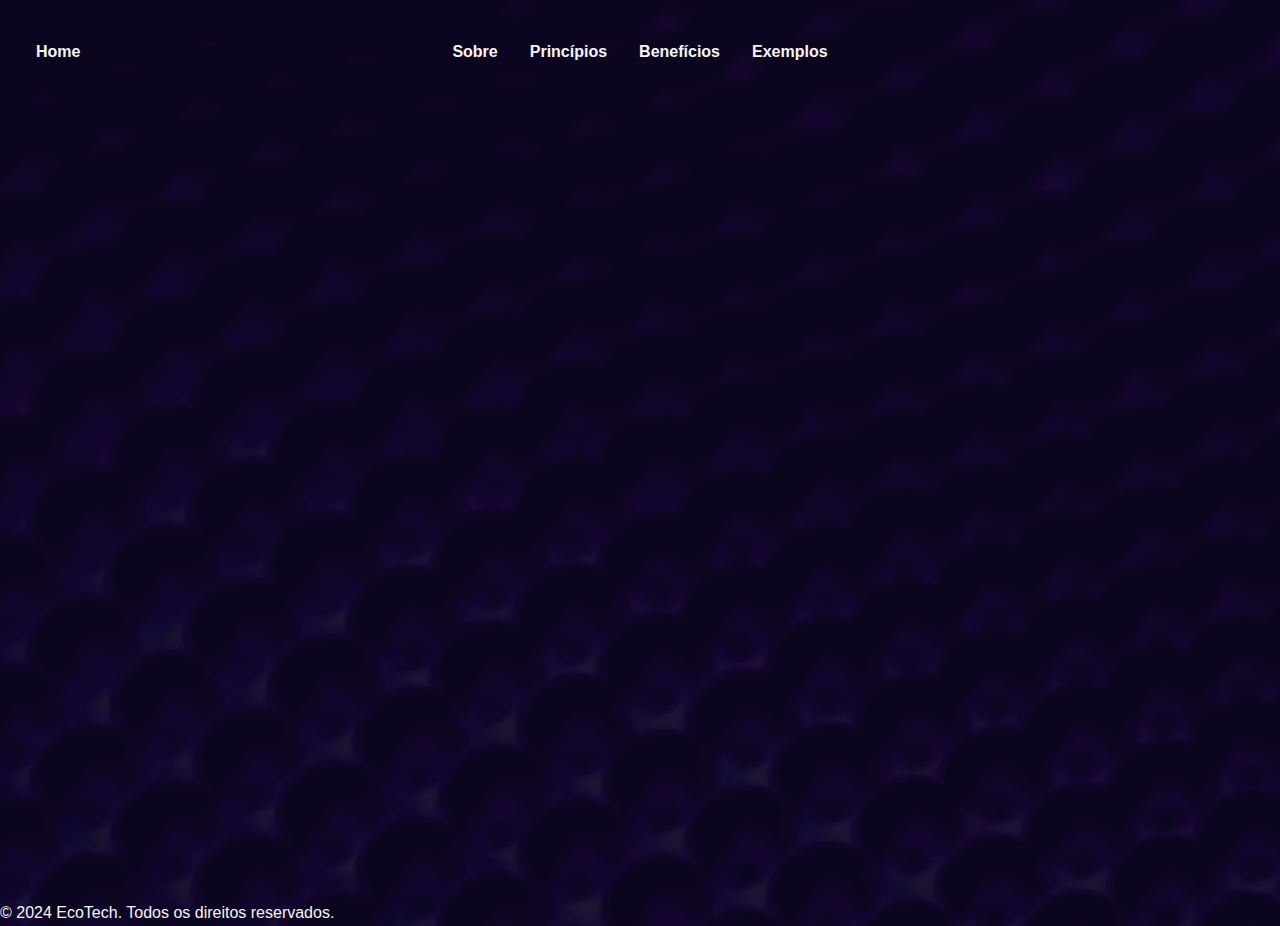
<file: index.html>
<!DOCTYPE html>
<html lang="pt-BR">
<head>
  <meta charset="UTF-8">
  <meta name="viewport" content="width=device-width, initial-scale=1.0">
  <title>EcoTech - O Futuro Sustentável</title>
  <link rel="stylesheet" href="index.css">
</head>
<body>
  <div id="particles-js"></div>
  
  <header id="header">
    <nav>
      <nav id="menu">
        <ul class="menu">
          <li id="home"><a href="index.html">Home</a></li>
          <li><a href="oque-é-ecotech.html">Sobre</a></li>
          <li><a href="Principios-Fundamentais.html">Princípios</a></li>
          <li><a href="beneficios-da-ecotech.html">Benefícios</a></li>
          <li><a href="lixo-eletronico.html">Exemplos</a></li> <!-- Novo Link -->
        </ul>
      </nav>
    </nav>
    <div class="header-content">
      <h1>EcoTech</h1>
      <p>Inovação Sustentável para um Futuro Verde</p>
      <a href="#about" class="botao">Descubra Mais</a>
    </div>
  </header>
  <footer>
    <p>&copy; 2024 EcoTech. Todos os direitos reservados.</p>
  </footer>

  <script src="particles.js"></script>
  <script src="script.js"></script>
  <script src="scripts.js"></script>
</body>
</html>
</file>
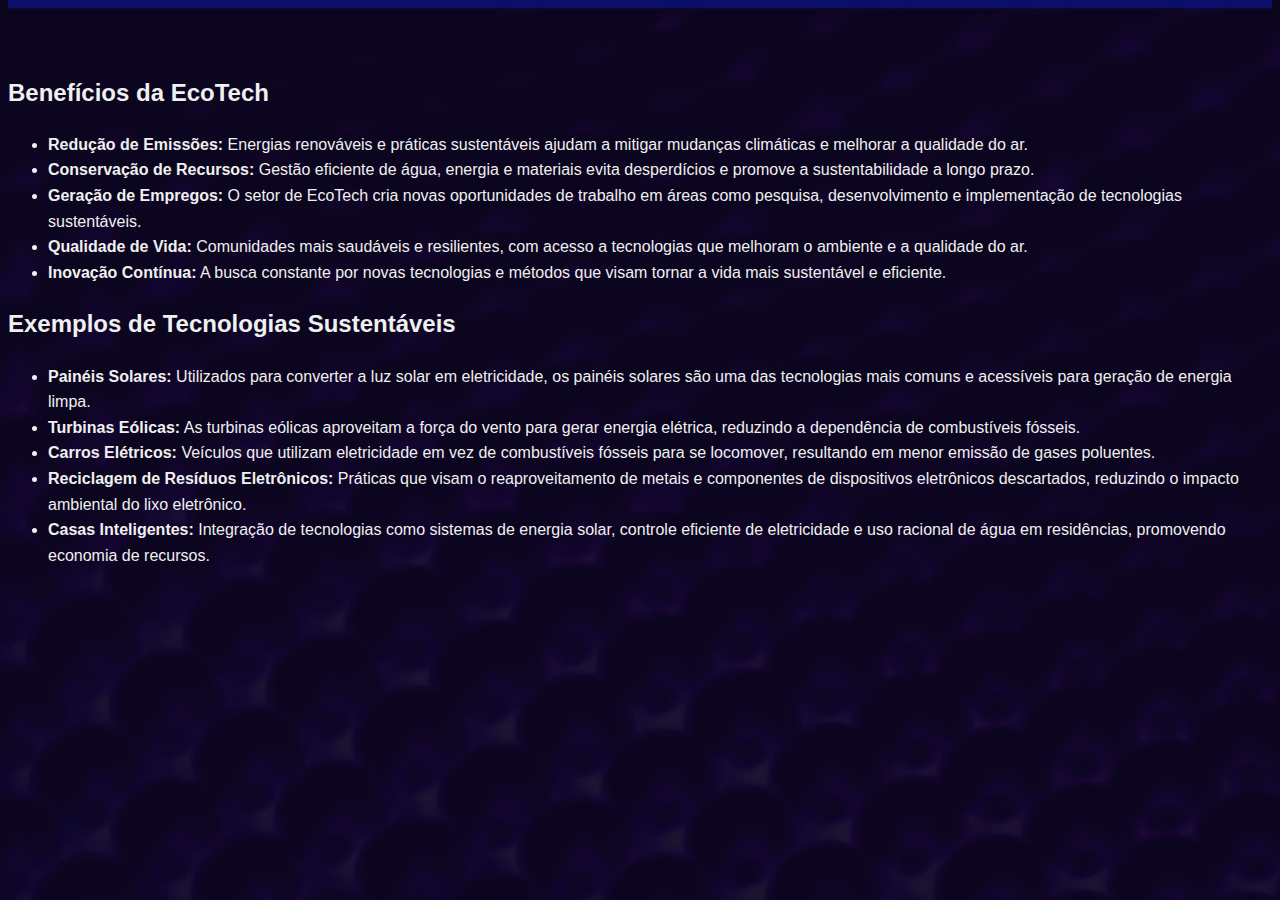
<file: beneficios-da-ecotech.html>
<!DOCTYPE html>
<html lang="pt-BR">
<head>
  <meta charset="UTF-8">
  <meta name="viewport" content="width=device-width, initial-scale=1.0">
  <title>EcoTech - O Futuro Sustentável</title>
  <link rel="stylesheet" href="styles.css">
</head>

<nav>
  <ul class="menu">
    <li id="home"><a href="index.html">Home</a></li>
    <li><a href="oque-é-ecotech.html">Sobre</a></li>
    <li><a href="Principios-Fundamentais.html">Princípios</a></li>
    <li><a href="beneficios-da-ecotech.html">Benefícios</a></li>
    <li><a href="lixo-eletronico.html">Exemplos</a></li> <!-- Novo Link -->
  </ul>
  </nav>

<section id="benefits" class="scroll-section">
    <div class="content">
      <h2>Benefícios da EcoTech</h2>
      <ul>
        <li><strong>Redução de Emissões:</strong> Energias renováveis e práticas sustentáveis ajudam a mitigar mudanças climáticas e melhorar a qualidade do ar.</li>
        <li><strong>Conservação de Recursos:</strong> Gestão eficiente de água, energia e materiais evita desperdícios e promove a sustentabilidade a longo prazo.</li>
        <li><strong>Geração de Empregos:</strong> O setor de EcoTech cria novas oportunidades de trabalho em áreas como pesquisa, desenvolvimento e implementação de tecnologias sustentáveis.</li>
        <li><strong>Qualidade de Vida:</strong> Comunidades mais saudáveis e resilientes, com acesso a tecnologias que melhoram o ambiente e a qualidade do ar.</li>
        <li><strong>Inovação Contínua:</strong> A busca constante por novas tecnologias e métodos que visam tornar a vida mais sustentável e eficiente.</li>
      </ul>
    </div>
  </section>
  <section id="examples" class="scroll-section">
    <div class="content">
      <h2>Exemplos de Tecnologias Sustentáveis</h2>
      <ul>
        <li><strong>Painéis Solares:</strong> Utilizados para converter a luz solar em eletricidade, os painéis solares são uma das tecnologias mais comuns e acessíveis para geração de energia limpa.</li>
        <li><strong>Turbinas Eólicas:</strong> As turbinas eólicas aproveitam a força do vento para gerar energia elétrica, reduzindo a dependência de combustíveis fósseis.</li>
        <li><strong>Carros Elétricos:</strong> Veículos que utilizam eletricidade em vez de combustíveis fósseis para se locomover, resultando em menor emissão de gases poluentes.</li>
        <li><strong>Reciclagem de Resíduos Eletrônicos:</strong> Práticas que visam o reaproveitamento de metais e componentes de dispositivos eletrônicos descartados, reduzindo o impacto ambiental do lixo eletrônico.</li>
        <li><strong>Casas Inteligentes:</strong> Integração de tecnologias como sistemas de energia solar, controle eficiente de eletricidade e uso racional de água em residências, promovendo economia de recursos.</li>
      </ul>
    </div>
  </section>
</file>
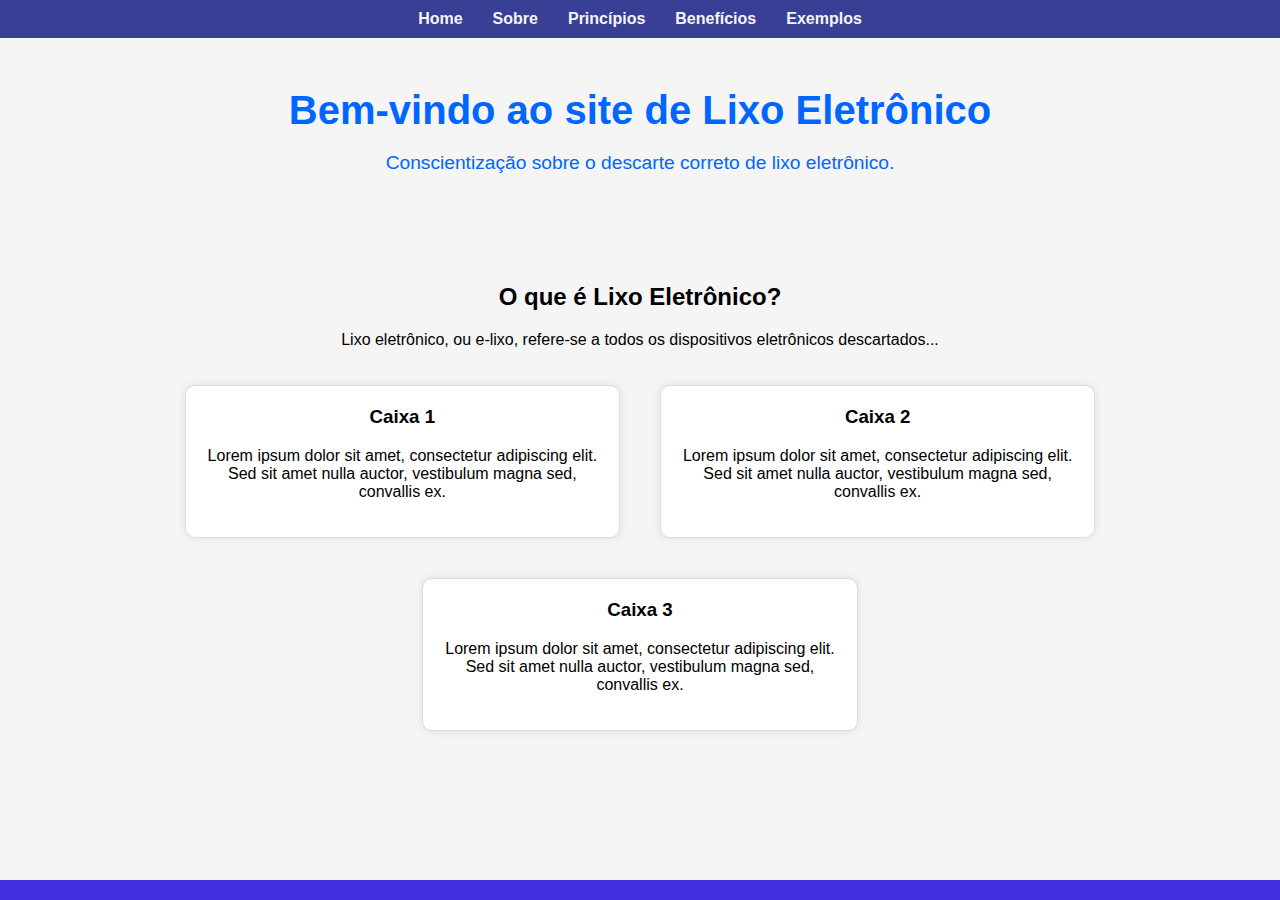
<file: lixo-eletronico.html>
<!DOCTYPE html> 
<html lang="pt-br"> 
<head> 
    <meta charset="UTF-8"> 
    <meta name="viewport" content="width=device-width, initial-scale=1.0"> 
    <title>Lixo Eletrônico</title> 
    <link rel="stylesheet" href="style.css"> 
</head> 
<body> 
    <header> 
        <nav id="menu">
            <ul class="menu">
                <li id="home"><a href="index.html">Home</a></li>
                <li><a href="oque-é-ecotech.html">Sobre</a></li>
                <li><a href="Principios-Fundamentais.html">Princípios</a></li>
                <li><a href="beneficios-da-ecotech.html">Benefícios</a></li>
                <li><a href="lixo-eletronico.html">Exemplos</a></li> <!-- Novo Link -->
              </ul>
          </nav>
    </header> 
    <main> 
        <section id="hero"> 
            <h1>Bem-vindo ao site de Lixo Eletrônico</h1> 
            <p>Conscientização sobre o descarte correto de lixo eletrônico.</p> 
        </section> 
        <section id="content"> 
            <h2>O que é Lixo Eletrônico?</h2> 
            <p>Lixo eletrônico, ou e-lixo, refere-se a todos os dispositivos eletrônicos descartados...</p> 
            <div class="boxes"> 
                <div class="box"> 
                    <h3>Caixa 1</h3> 
                    <p>Lorem ipsum dolor sit amet, consectetur adipiscing elit. Sed sit amet nulla auctor, vestibulum magna sed, convallis ex.</p> 
                </div> 
                <div class="box"> 
                    <h3>Caixa 2</h3> 
                    <p>Lorem ipsum dolor sit amet, consectetur adipiscing elit. Sed sit amet nulla auctor, vestibulum magna sed, convallis ex.</p> 
                </div> 
                <div class="box"> 
                    <h3>Caixa 3</h3> 
                    <p>Lorem ipsum dolor sit amet, consectetur adipiscing elit. Sed sit amet nulla auctor, vestibulum magna sed, convallis ex.</p> 
                </div> 
            </div>            
        </section> 
    </main> 
    <footer> 
        <p>&copy; 2024 Lixo Eletrônico. Todos os direitos reservados.</p> 
    </footer> 
    <script src="particles.js"></script> 
    <script src="script.js"></script> 
</body> 
</html>
</file>
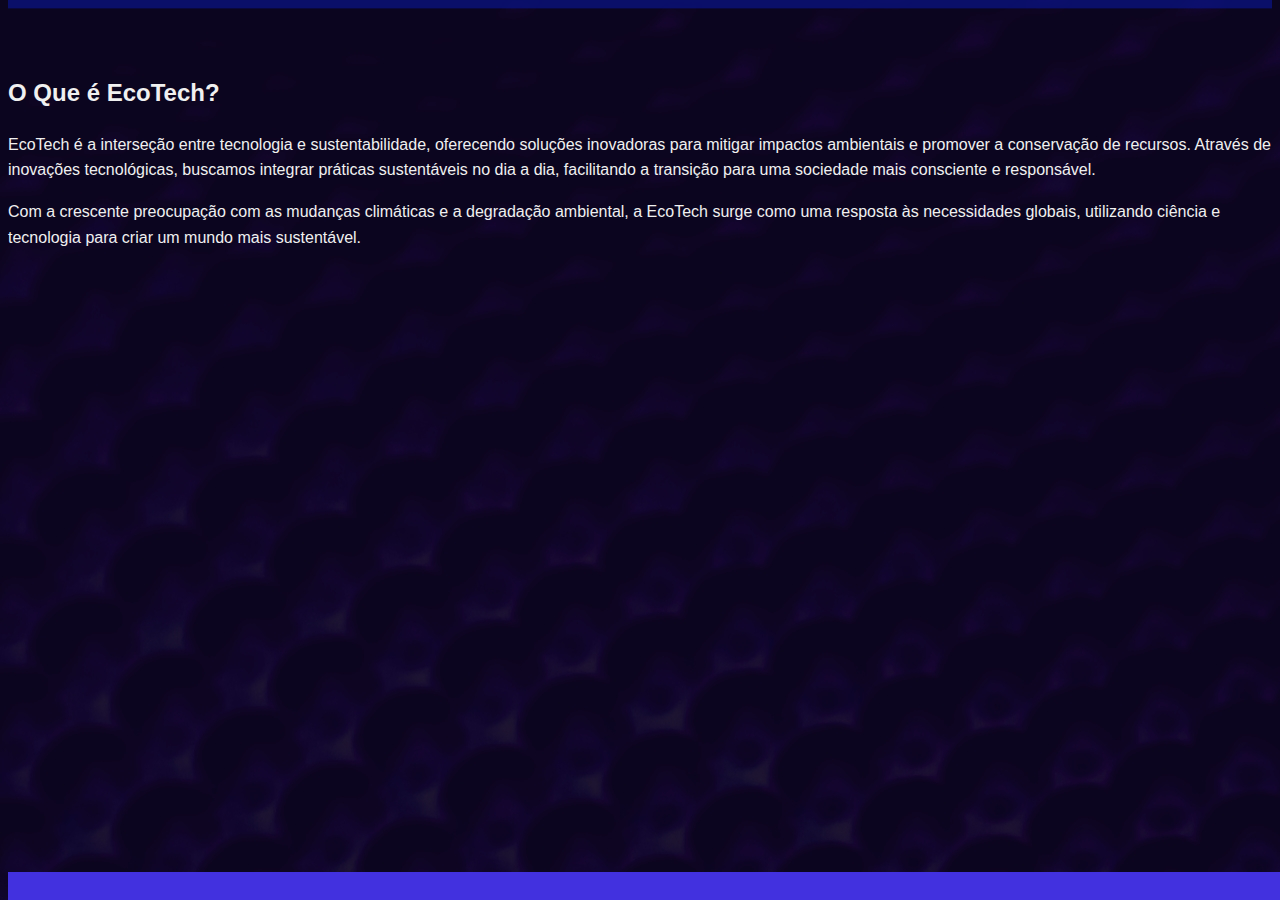
<file: oque-é-ecotech.html>
<!DOCTYPE html>
<html lang="pt-BR">
<head>
  <meta charset="UTF-8">
  <meta name="viewport" content="width=device-width, initial-scale=1.0">
  <title>EcoTech - O Futuro Sustentável</title>
  <link rel="stylesheet" href="styles.css">
  <nav id="menu">
    <ul class="menu">
      <li id="home"><a href="index.html">Home</a></li>
      <li><a href="oque-é-ecotech.html">Sobre</a></li>
      <li><a href="Principios-Fundamentais.html">Princípios</a></li>
      <li><a href="beneficios-da-ecotech.html">Benefícios</a></li>
      <li><a href="lixo-eletronico.html">Exemplos</a></li> <!-- Novo Link -->
    </ul>
  </nav>
<main>
    <section id="about" class="scroll-section">
      <div class="content">
        <h2>O Que é EcoTech?</h2>
        <p>EcoTech é a interseção entre tecnologia e sustentabilidade, oferecendo soluções inovadoras para mitigar impactos ambientais e promover a conservação de recursos. Através de inovações tecnológicas, buscamos integrar práticas sustentáveis no dia a dia, facilitando a transição para uma sociedade mais consciente e responsável.</p>
        <p>Com a crescente preocupação com as mudanças climáticas e a degradação ambiental, a EcoTech surge como uma resposta às necessidades globais, utilizando ciência e tecnologia para criar um mundo mais sustentável.</p>
        <footer> 
          <p>&copy; 2024 Lixo Eletrônico. Todos os direitos reservados.</p> 
      </footer> 
      </div>
    </section>
</file>
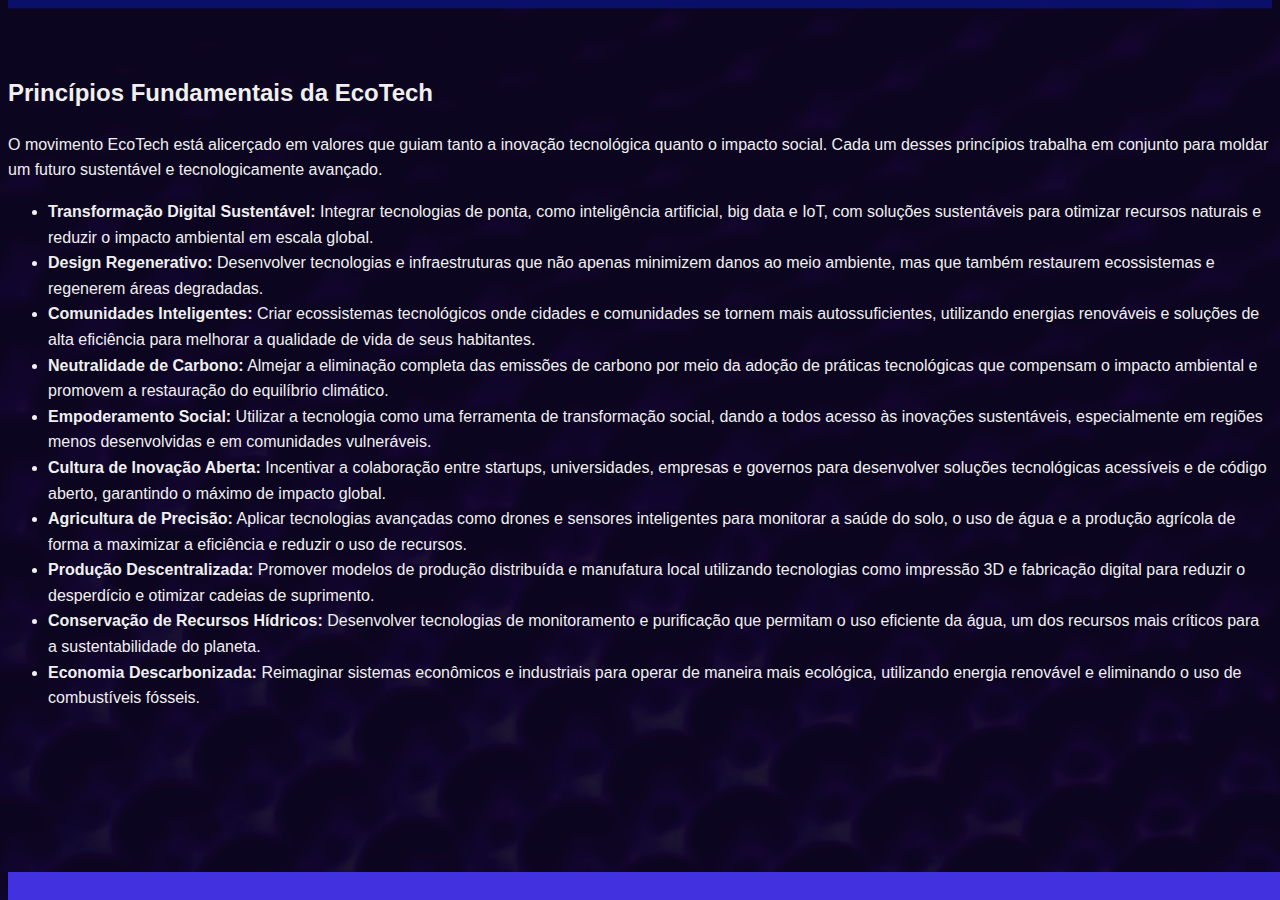
<file: Principios-Fundamentais.html>
<!DOCTYPE html>
  <html lang="pt-BR">
  <head>
    <meta charset="UTF-8">
    <meta name="viewport" content="width=device-width, initial-scale=1.0">
    <title>EcoTech - O Futuro Sustentável</title>
    <link rel="stylesheet" href="styles.css">
  </head>
  <body>
  
    <nav id="menu">
      <ul class="menu">
        <li id="home"><a href="index.html">Home</a></li>
        <li><a href="oque-é-ecotech.html">Sobre</a></li>
        <li><a href="Principios-Fundamentais.html">Princípios</a></li>
        <li><a href="beneficios-da-ecotech.html">Benefícios</a></li>
        <li><a href="lixo-eletronico.html">Exemplos</a></li> <!-- Novo Link -->
      </ul>
    </nav>
  
    <section id="principles" class="scroll-section">
      <div class="content">
        <h2>Princípios Fundamentais da EcoTech</h2>
        <p>O movimento EcoTech está alicerçado em valores que guiam tanto a inovação tecnológica quanto o impacto social. Cada um desses princípios trabalha em conjunto para moldar um futuro sustentável e tecnologicamente avançado.</p>
        <ul>
          <li><strong>Transformação Digital Sustentável:</strong> Integrar tecnologias de ponta, como inteligência artificial, big data e IoT, com soluções sustentáveis para otimizar recursos naturais e reduzir o impacto ambiental em escala global.</li> <!-- Novo Princípio -->
          <li><strong>Design Regenerativo:</strong> Desenvolver tecnologias e infraestruturas que não apenas minimizem danos ao meio ambiente, mas que também restaurem ecossistemas e regenerem áreas degradadas.</li> <!-- Novo Princípio -->
          <li><strong>Comunidades Inteligentes:</strong> Criar ecossistemas tecnológicos onde cidades e comunidades se tornem mais autossuficientes, utilizando energias renováveis e soluções de alta eficiência para melhorar a qualidade de vida de seus habitantes.</li> <!-- Novo Princípio -->
          <li><strong>Neutralidade de Carbono:</strong> Almejar a eliminação completa das emissões de carbono por meio da adoção de práticas tecnológicas que compensam o impacto ambiental e promovem a restauração do equilíbrio climático.</li> <!-- Novo Princípio -->
          <li><strong>Empoderamento Social:</strong> Utilizar a tecnologia como uma ferramenta de transformação social, dando a todos acesso às inovações sustentáveis, especialmente em regiões menos desenvolvidas e em comunidades vulneráveis.</li> <!-- Novo Princípio -->
          <li><strong>Cultura de Inovação Aberta:</strong> Incentivar a colaboração entre startups, universidades, empresas e governos para desenvolver soluções tecnológicas acessíveis e de código aberto, garantindo o máximo de impacto global.</li> <!-- Novo Princípio -->
          <li><strong>Agricultura de Precisão:</strong> Aplicar tecnologias avançadas como drones e sensores inteligentes para monitorar a saúde do solo, o uso de água e a produção agrícola de forma a maximizar a eficiência e reduzir o uso de recursos.</li> <!-- Novo Princípio -->
          <li><strong>Produção Descentralizada:</strong> Promover modelos de produção distribuída e manufatura local utilizando tecnologias como impressão 3D e fabricação digital para reduzir o desperdício e otimizar cadeias de suprimento.</li> <!-- Novo Princípio -->
          <li><strong>Conservação de Recursos Hídricos:</strong> Desenvolver tecnologias de monitoramento e purificação que permitam o uso eficiente da água, um dos recursos mais críticos para a sustentabilidade do planeta.</li> <!-- Novo Princípio -->
          <li><strong>Economia Descarbonizada:</strong> Reimaginar sistemas econômicos e industriais para operar de maneira mais ecológica, utilizando energia renovável e eliminando o uso de combustíveis fósseis.</li> <!-- Novo Princípio -->
        </ul>
      </div>
    </section>
    <footer> 
      <p>&copy; 2024 Lixo Eletrônico. Todos os direitos reservados.</p> 
  </footer> 
    <script scr="particles.js"></script>
    <script src="script.js"></script>
  
  </body>
  </html>
</file>
<file: index.css>
.menu {
    color: white;
    text-align: center;
    padding: 10px 0;
    position: absolute;
    width: 100%;
    top: -27px; /* Menu inicialmente escondido acima da tela */
    transition: top 0.5s; /* Efeito de transição */
}
/* Estilos Globais */
* {
    margin: 0;
    padding: 0;
    box-sizing: border-box;
  }
  
  body {
   font-family: Arial, sans-serif;
    margin: 0;
    padding: 0;
    background-image: url(background.jpg);
    color: #f5f5f5;
    line-height: 1.6;
  }
  /* Partículas de fundo */
  #particles-js {
    position: absolute;
    width: 100%;
    height: 100vh;
    z-index: -1;
  }
  
  
  /* Cabeçalho */
  header {
    height: 100vh;
    display: flex;
    flex-direction: column;
    justify-content: center;
    align-items: center;
    text-align: center;
    color: red;
  }
  
  nav {
    position: absolute;
    top: 20px;
    width: 100%;
  }
  
  nav ul {
    display: flex;
    justify-content: center;
    list-style-type: none;
  }
  
  nav ul li {
    margin: 0 1rem;
  }
  
  nav ul li a {
    color: #f5f5f5;
    text-decoration: none;
    font-weight: bold;
    transition: color 0.3s;
  }
  
  nav ul li a:hover {
    color: #cde8c8; /* Verde claro */
  }
  
  #home {
    position: absolute;
    left: 20px;
    height: 40px;
    width: 40px;
    background-image: url(home.png);
    z-index: 10;
  }
  
  .header-content {
    opacity: 0;
    transform: translateY(50px);
    animation: fadeInUp 1s ease forwards 0.5s;
    color: #f2f0e0
  }
  
  h1 {
    font-size: 4rem;
    letter-spacing: 2px;
  }
  
  .header-content p {
    font-size: 1.5rem;
    margin-top: 1rem;
  }
  
  /* Botão */
  a.botao {
    display: inline-block;
    margin-top: 2rem;
    padding: 1rem 2rem;
    background-color: #f5f5f5;
    color: #333;
    text-transform: uppercase;
    letter-spacing: 1px;
    border-radius: 5px;
    transition: transform 0.3s ease, background-color 0.3s ease;
  }
  
  a.botao:hover {
    transform: scale(1.05);
    background-color: #cde8c8; /* Verde claro */
  }
  
  /* Seções */
  .scroll-section {
    padding: 50px 5%; /* Ajustando o padding */
    height: auto; /* Permitindo que as seções se ajustem ao conteúdo */
    display: flex;
    justify-content: center;
    align-items: center;
    flex-direction: column;
    background: #f5f5f5; /* Fundo escuro */
    transition: background-color 0.3s;
  }
  
  .content {
    opacity: 0;
    transform: translateY(30px);
    animation: fadeIn 1s ease forwards;
    max-width: 800px; /* Limite de largura */
    text-align: center; /* Texto centralizado */
  }
  
  h2 {
    font-size: 2rem; /* Tamanho reduzido */
    margin-bottom: 1rem;
    color: #4231df;
  }
  
  ul {
    list-style-type: none;
    margin-top: 1rem; /* Ajustando a margem */
    text-align: left; /* Texto à esquerda */
  }
  
  ul li {
    margin-bottom: 0.5rem; /* Reduzindo o espaçamento */
    font-size: 1rem; /* Tamanho reduzido */
  }
  
  /* Animações */
  @keyframes fadeIn {
    0% { opacity: 0; }
    100% { opacity: 1; }
  }
  
  @keyframes fadeInUp {
    0% { opacity: 0; transform: translateY(50px); }
    100% { opacity: 1; transform: translateY(0); }
  }
</file>
<file: styles.css>
body {
  font-family: Arial, sans-serif;
  line-height: 1.6;
  background-image: url(background.jpg);
  color: #f0f0f0;
  
}

/* Animações */
@keyframes fadeIn {
  0% { opacity: 0; }
  100% { opacity: 1; }
}

.menu {
background-color: rgba(10, 18, 124, 0.8); /* Azul escuro com transparência */
color: white;
text-align: center;
padding: 10px 0;
position: relative; /* Mudei para relative */
width: 100%;
transform: translateY(-100%); /* Move o menu para cima inicialmente */
transition: transform 0.5s; /* Animação de transformação */
}

#menu:hover .menu {
transform: translateY(0); /* O menu aparece ao passar o mouse */
}

nav ul {
  list-style: none;
  display: flex;
  justify-content: center;
  padding: 0;
  margin: 0;
}

nav ul li {
  margin: 0 15px;
}

nav ul li a {
  color: #f5f5f5;
  text-decoration: none;
  font-weight: bold;
  transition: color 0.3s; /* Transição suave na cor */
}

nav ul li a:hover {
  text-decoration: underline;
  color: #cde8c8; /* Verde claro no hover */
}

#hero {
  text-align: center;
  padding: 50px 20px;
  background-color: #f5f5f5;
}

#hero h1 {
  margin: 0;
  font-size: 2.5em;
  color: #0066ff; /* Azul mais escuro */
}

#hero p {
  font-size: 1.2em;
  color: #0066ff;
}

#content {
  padding: 20px;
  text-align: center;
}

.boxes {
  display: flex;
  flex-wrap: wrap;
  justify-content: center;
}

.box {
  background-color: #fff;
  padding: 20px;
  margin: 20px;
  border: 1px solid #ddd;
  border-radius: 10px;
  box-shadow: 0 0 10px rgba(0, 0, 0, 0.1);
  width: calc(33.33% - 40px); /* Ajuste para margens */
}

.box h3 {
  margin-top: 0;
}

footer {
  background-color: #4231df; /* Azul mais escuro */
  color: white;
  text-align: center;
  padding: 10px 0;
  position: fixed;
  width: 100%;
  bottom: -50px; /* Footer inicialmente escondido */
  transition: bottom 0.5s; /* Efeito de transição */
}

footer:hover {
  bottom: 0; /* Footer aparece quando passa o mouse em cima */
}
</file>
<file: style.css>
body {
    font-family: Arial, sans-serif;
    margin: 0;
    padding: 0;
    background-color: #f5f5f5;
    color: #000000;
    animation: fadeIn 1s ease; /* Animação fadeIn ao body */
}

/* Animações */
@keyframes fadeIn {
    0% { opacity: 0; }
    100% { opacity: 1; }
}

.menu {
    background-color: rgba(10, 18, 124, 0.8); /* Azul escuro com transparência */
    color: white;
    text-align: center;
    padding: 10px 0;
    position: relative; /* Mudei para relative */
    width: 100%;
    transform: translateY(-100%); /* Move o menu para cima inicialmente */
    transition: transform 0.5s; /* Animação de transformação */
}

#menu:hover .menu {
    transform: translateY(0); /* O menu aparece ao passar o mouse */
}

nav ul {
    list-style: none;
    display: flex;
    justify-content: center;
    padding: 0;
    margin: 0;
}

nav ul li {
    margin: 0 15px;
}

nav ul li a {
    color: #f5f5f5;
    text-decoration: none;
    font-weight: bold;
}

nav ul li a:hover {
    text-decoration: underline;
}

#hero {
    text-align: center;
    padding: 50px 20px;
    background-color: #f5f5f5;
}

#hero h1 {
    margin: 0;
    font-size: 2.5em;
    color: #0066ff; /* Azul mais escuro */
}

#hero p {
    font-size: 1.2em;
    color: #0066ff;
}

#content {
    padding: 20px;
    text-align: center;
}

.boxes {
    display: flex;
    flex-wrap: wrap;
    justify-content: center;
}

.box {
    background-color: #fff;
    padding: 20px;
    margin: 20px;
    border: 1px solid #ddd;
    border-radius: 10px;
    box-shadow: 0 0 10px rgba(0, 0, 0, 0.1);
    width: calc(33.33% - 20px);
}

.box h3 {
    margin-top: 0;
}

footer {
    background-color: #4231df; /* Azul mais escuro */
    color: white;
    text-align: center;
    padding: 10px 0;
    position: fixed;
    width: 100%;
    bottom: -50px; /* Footer inicialmente escondido */
    transition: bottom 0.5s; /* Efeito de transição */
}

footer:hover {
    bottom: 0; /* Footer aparece quando passa o mouse em cima */
}
</file>
